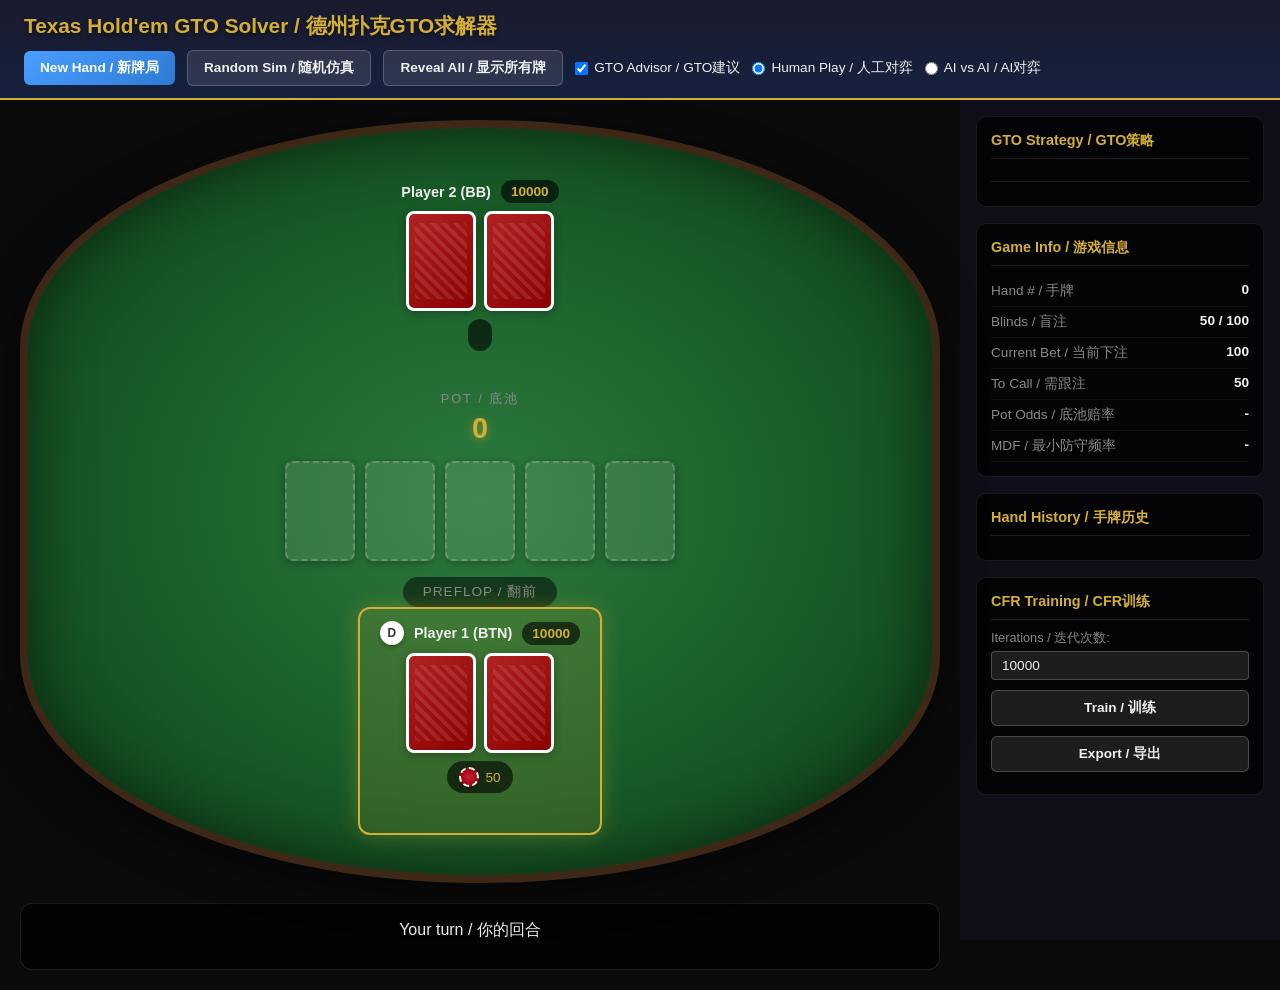
<file: index.html>
<!DOCTYPE html>
<html lang="zh-CN">
<head>
    <meta charset="UTF-8">
    <meta name="viewport" content="width=device-width, initial-scale=1.0">
    <title>Texas Hold'em GTO Solver / 德州扑克GTO求解器</title>
    <link rel="stylesheet" href="src/ui/style.css">
</head>
<body>
    <!-- 顶部控制栏 / Top Control Bar -->
    <header class="control-bar">
        <h1>Texas Hold'em GTO Solver / 德州扑克GTO求解器</h1>
        <div class="controls">
            <button id="btn-new-hand" class="btn-primary">
                New Hand / 新牌局
            </button>
            <button id="btn-random-sim" class="btn-secondary">
                Random Sim / 随机仿真
            </button>
            <button id="btn-reveal-all" class="btn-secondary">
                Reveal All / 显示所有牌
            </button>
            <label class="toggle-label">
                <input type="checkbox" id="toggle-gto" checked>
                <span>GTO Advisor / GTO建议</span>
            </label>
            <div class="mode-selector">
                <label>
                    <input type="radio" name="game-mode" value="human" checked>
                    Human Play / 人工对弈
                </label>
                <label>
                    <input type="radio" name="game-mode" value="ai-vs-ai">
                    AI vs AI / AI对弈
                </label>
            </div>
        </div>
    </header>

    <!-- 主游戏区域 / Main Game Area -->
    <main class="game-container">
        <!-- 扑克桌 / Poker Table -->
        <div class="poker-table">
            <!-- 玩家2 (BB) / Player 2 -->
            <div class="player-position player-top" id="player-1">
                <div class="player-info">
                    <span class="player-name">Player 2 (BB)</span>
                    <span class="player-stack" id="stack-1">10000</span>
                    <span class="dealer-btn" id="dealer-1"></span>
                </div>
                <div class="player-cards" id="cards-1">
                    <div class="card card-back"></div>
                    <div class="card card-back"></div>
                </div>
                <div class="player-bet" id="bet-1"></div>
                <div class="player-status" id="status-1"></div>
            </div>

            <!-- 公共牌区域 / Community Cards Area -->
            <div class="community-area">
                <div class="pot-display">
                    <span class="pot-label">Pot / 底池</span>
                    <span class="pot-amount" id="pot-amount">0</span>
                </div>
                <div class="community-cards" id="community-cards">
                    <div class="card slot"></div>
                    <div class="card slot"></div>
                    <div class="card slot"></div>
                    <div class="card slot"></div>
                    <div class="card slot"></div>
                </div>
                <div class="phase-indicator" id="phase-indicator">Preflop / 翻前</div>
            </div>

            <!-- 玩家1 (BTN/SB) / Player 1 -->
            <div class="player-position player-bottom active" id="player-0">
                <div class="player-info">
                    <span class="dealer-btn visible" id="dealer-0">D</span>
                    <span class="player-name">Player 1 (BTN)</span>
                    <span class="player-stack" id="stack-0">10000</span>
                </div>
                <div class="player-cards" id="cards-0">
                    <div class="card card-back"></div>
                    <div class="card card-back"></div>
                </div>
                <div class="player-bet" id="bet-0">
                    <span class="chip"></span>
                    <span class="bet-amount">50</span>
                </div>
                <div class="player-status" id="status-0"></div>
            </div>
        </div>

        <!-- 行动控制区 / Action Control Area -->
        <div class="action-panel" id="action-panel">
            <div class="action-info">
                <span id="action-text">Your turn / 你的回合</span>
                <span id="call-amount"></span>
            </div>
            <div class="action-buttons" id="action-buttons">
                <!-- 动态生成 / Dynamically generated -->
            </div>
        </div>
    </main>

    <!-- 侧边栏: GTO建议与信息 / Sidebar: GTO Advisor & Info -->
    <aside class="sidebar">
        <!-- GTO策略面板 / GTO Strategy Panel -->
        <div class="panel gto-panel" id="gto-panel">
            <h3>GTO Strategy / GTO策略</h3>
            <div class="gto-info-set" id="gto-info-set"></div>
            <div class="gto-actions" id="gto-actions"></div>
            <div class="gto-theory" id="gto-theory"></div>
        </div>

        <!-- 游戏信息 / Game Info -->
        <div class="panel game-info-panel">
            <h3>Game Info / 游戏信息</h3>
            <div class="info-row">
                <span>Hand # / 手牌</span>
                <span id="hand-number">0</span>
            </div>
            <div class="info-row">
                <span>Blinds / 盲注</span>
                <span>50 / 100</span>
            </div>
            <div class="info-row">
                <span>Current Bet / 当前下注</span>
                <span id="current-bet">100</span>
            </div>
            <div class="info-row">
                <span>To Call / 需跟注</span>
                <span id="to-call">50</span>
            </div>
            <div class="info-row">
                <span>Pot Odds / 底池赔率</span>
                <span id="pot-odds">-</span>
            </div>
            <div class="info-row">
                <span>MDF / 最小防守频率</span>
                <span id="mdf">-</span>
            </div>
        </div>

        <!-- 手牌历史 / Hand History -->
        <div class="panel history-panel">
            <h3>Hand History / 手牌历史</h3>
            <div class="history-list" id="history-list"></div>
        </div>

        <!-- CFR训练控制 / CFR Training Control -->
        <div class="panel training-panel">
            <h3>CFR Training / CFR训练</h3>
            <div class="training-controls">
                <label>
                    Iterations / 迭代次数:
                    <input type="number" id="train-iterations" value="10000" min="1000" max="100000" step="1000">
                </label>
                <button id="btn-train" class="btn-secondary">Train / 训练</button>
                <button id="btn-export" class="btn-secondary">Export / 导出</button>
            </div>
            <div class="training-progress" id="training-progress"></div>
        </div>
    </aside>

    <!-- 结果弹窗 / Result Modal -->
    <div class="modal" id="result-modal">
        <div class="modal-content">
            <h2 id="result-title">Hand Result / 牌局结果</h2>
            <div class="result-details" id="result-details"></div>
            <button class="btn-primary" id="btn-close-modal">OK</button>
        </div>
    </div>

    <script type="module" src="src/ui/app.js"></script>
</body>
</html>
</file>
<file: src/ui/style.css>
/**
 * ============================================================================
 * style.css - 德州扑克GTO求解器样式 / Poker GTO Solver Styles
 * ============================================================================
 * 设计原则 / Design Principles:
 * - 深色主题模拟真实扑克桌 / Dark theme simulating real poker table
 * - 响应式布局 / Responsive layout
 * - 清晰的视觉层次 / Clear visual hierarchy
 * - 中文/英文双语兼容 / Bilingual Chinese/English support
 */

:root {
    --table-green: #1a5f2a;
    --table-green-light: #2d7a3e;
    --table-border: #0d3d18;
    --card-width: 70px;
    --card-height: 100px;
    --chip-red: #c41e3a;
    --chip-blue: #1e4c8c;
    --chip-green: #228b22;
    --chip-black: #1a1a1a;
    --text-gold: #d4af37;
    --text-light: #f0f0f0;
    --text-dim: #888;
    --accent-blue: #4a9eff;
    --accent-green: #4caf50;
    --accent-red: #f44336;
    --panel-bg: rgba(0, 0, 0, 0.7);
    --hover-bg: rgba(255, 255, 255, 0.1);
}

* {
    margin: 0;
    padding: 0;
    box-sizing: border-box;
}

body {
    font-family: 'Segoe UI', 'Microsoft YaHei', 'PingFang SC', sans-serif;
    background: #0a0a0a;
    color: var(--text-light);
    min-height: 100vh;
    display: flex;
    flex-direction: column;
}

/* ============================================================================
   顶部控制栏 / Top Control Bar
   ============================================================================ */
.control-bar {
    background: linear-gradient(180deg, #1a1a2e 0%, #16213e 100%);
    padding: 12px 24px;
    display: flex;
    justify-content: space-between;
    align-items: center;
    border-bottom: 2px solid var(--text-gold);
    flex-wrap: wrap;
    gap: 10px;
}

.control-bar h1 {
    font-size: 1.3rem;
    color: var(--text-gold);
    text-shadow: 0 2px 4px rgba(0,0,0,0.5);
}

.controls {
    display: flex;
    align-items: center;
    gap: 12px;
    flex-wrap: wrap;
}

button {
    padding: 8px 16px;
    border: none;
    border-radius: 6px;
    cursor: pointer;
    font-size: 0.85rem;
    font-weight: 600;
    transition: all 0.2s;
    font-family: inherit;
}

.btn-primary {
    background: linear-gradient(135deg, var(--accent-blue), #2e7bd6);
    color: white;
}

.btn-primary:hover {
    transform: translateY(-2px);
    box-shadow: 0 4px 12px rgba(74, 158, 255, 0.4);
}

.btn-secondary {
    background: rgba(255,255,255,0.1);
    color: var(--text-light);
    border: 1px solid rgba(255,255,255,0.2);
}

.btn-secondary:hover {
    background: rgba(255,255,255,0.2);
}

.btn-action {
    padding: 12px 24px;
    font-size: 1rem;
    min-width: 120px;
}

.btn-fold {
    background: linear-gradient(135deg, #8b0000, var(--accent-red));
    color: white;
}

.btn-fold:hover {
    box-shadow: 0 4px 12px rgba(244, 67, 54, 0.4);
}

.btn-call {
    background: linear-gradient(135deg, #2e7d32, var(--accent-green));
    color: white;
}

.btn-call:hover {
    box-shadow: 0 4px 12px rgba(76, 175, 80, 0.4);
}

.btn-raise {
    background: linear-gradient(135deg, #f57c00, #ff9800);
    color: white;
}

.btn-raise:hover {
    box-shadow: 0 4px 12px rgba(255, 152, 0, 0.4);
}

.toggle-label, .mode-selector label {
    display: flex;
    align-items: center;
    gap: 6px;
    cursor: pointer;
    font-size: 0.85rem;
    color: var(--text-light);
}

.mode-selector {
    display: flex;
    gap: 12px;
}

input[type="checkbox"], input[type="radio"] {
    cursor: pointer;
}

/* ============================================================================
   主布局 / Main Layout
   ============================================================================ */
.game-container {
    flex: 1;
    display: flex;
    flex-direction: column;
    padding: 20px;
    gap: 20px;
}

/* 侧边栏与主区域 / Sidebar and Main Area */
body {
    display: grid;
    grid-template-rows: auto 1fr;
    grid-template-columns: 1fr 320px;
    grid-template-areas:
        "header header"
        "main sidebar";
}

.control-bar { grid-area: header; }
.game-container { grid-area: main; }
.sidebar { grid-area: sidebar; }

@media (max-width: 900px) {
    body {
        grid-template-columns: 1fr;
        grid-template-areas:
            "header"
            "main"
            "sidebar";
    }
}

/* ============================================================================
   扑克桌 / Poker Table
   ============================================================================ */
.poker-table {
    background: radial-gradient(ellipse at center, var(--table-green-light) 0%, var(--table-green) 50%, var(--table-border) 100%);
    border-radius: 50% / 30%;
    padding: 40px 60px;
    min-height: 400px;
    display: flex;
    flex-direction: column;
    justify-content: space-between;
    align-items: center;
    position: relative;
    box-shadow:
        inset 0 0 60px rgba(0,0,0,0.5),
        0 10px 40px rgba(0,0,0,0.5);
    border: 8px solid #3d2817;
}

/* ============================================================================
   玩家位置 / Player Positions
   ============================================================================ */
.player-position {
    display: flex;
    flex-direction: column;
    align-items: center;
    gap: 8px;
    padding: 12px 20px;
    border-radius: 12px;
    transition: all 0.3s;
    min-width: 160px;
}

.player-position.active {
    background: rgba(212, 175, 55, 0.15);
    box-shadow: 0 0 20px rgba(212, 175, 55, 0.3);
    border: 2px solid var(--text-gold);
}

.player-position.folded {
    opacity: 0.5;
}

.player-position.all-in {
    background: rgba(244, 67, 54, 0.15);
    border: 2px solid var(--accent-red);
}

.player-info {
    display: flex;
    align-items: center;
    gap: 10px;
    font-size: 0.9rem;
}

.player-name {
    font-weight: 600;
    color: var(--text-light);
}

.player-stack {
    background: rgba(0,0,0,0.6);
    padding: 4px 10px;
    border-radius: 12px;
    color: var(--text-gold);
    font-weight: 700;
    font-size: 0.85rem;
}

.dealer-btn {
    width: 24px;
    height: 24px;
    background: white;
    color: #333;
    border-radius: 50%;
    display: none;
    align-items: center;
    justify-content: center;
    font-weight: 800;
    font-size: 0.75rem;
    box-shadow: 0 2px 4px rgba(0,0,0,0.3);
}

.dealer-btn.visible {
    display: flex;
}

.player-cards {
    display: flex;
    gap: 8px;
}

.player-bet {
    display: flex;
    align-items: center;
    gap: 6px;
    background: rgba(0,0,0,0.6);
    padding: 6px 12px;
    border-radius: 16px;
    font-size: 0.85rem;
    color: var(--text-gold);
    min-height: 32px;
}

.player-status {
    font-size: 0.8rem;
    color: var(--accent-red);
    font-weight: 600;
    min-height: 20px;
}

/* ============================================================================
   扑克牌 / Playing Cards
   ============================================================================ */
.card {
    width: var(--card-width);
    height: var(--card-height);
    background: white;
    border-radius: 8px;
    display: flex;
    flex-direction: column;
    align-items: center;
    justify-content: center;
    font-size: 1.5rem;
    font-weight: 700;
    box-shadow: 0 2px 8px rgba(0,0,0,0.3);
    position: relative;
    user-select: none;
    transition: transform 0.3s;
}

.card:hover {
    transform: translateY(-4px);
}

.card.slot {
    background: rgba(255,255,255,0.1);
    border: 2px dashed rgba(255,255,255,0.2);
}

.card.card-back {
    background: linear-gradient(135deg, #b22222 0%, #8b0000 100%);
    border: 3px solid white;
}

.card.card-back::after {
    content: "";
    width: 80%;
    height: 80%;
    background: repeating-linear-gradient(
        45deg,
        rgba(255,255,255,0.1) 0px,
        rgba(255,255,255,0.1) 4px,
        transparent 4px,
        transparent 8px
    );
    border-radius: 4px;
}

.card .suit {
    font-size: 1.8rem;
    line-height: 1;
}

.card .rank {
    position: absolute;
    top: 4px;
    left: 6px;
    font-size: 0.85rem;
}

.card .rank-bottom {
    position: absolute;
    bottom: 4px;
    right: 6px;
    font-size: 0.85rem;
    transform: rotate(180deg);
}

.card.red {
    color: #c41e3a;
}

.card.black {
    color: #1a1a1a;
}

/* ============================================================================
   公共牌区域 / Community Area
   ============================================================================ */
.community-area {
    display: flex;
    flex-direction: column;
    align-items: center;
    gap: 16px;
}

.pot-display {
    display: flex;
    flex-direction: column;
    align-items: center;
    gap: 4px;
}

.pot-label {
    font-size: 0.8rem;
    color: var(--text-dim);
    text-transform: uppercase;
    letter-spacing: 2px;
}

.pot-amount {
    font-size: 1.8rem;
    font-weight: 800;
    color: var(--text-gold);
    text-shadow: 0 2px 8px rgba(212, 175, 55, 0.5);
}

.community-cards {
    display: flex;
    gap: 10px;
}

.phase-indicator {
    background: rgba(0,0,0,0.5);
    padding: 6px 20px;
    border-radius: 16px;
    font-size: 0.85rem;
    color: var(--text-dim);
    text-transform: uppercase;
    letter-spacing: 1px;
}

/* ============================================================================
   筹码 / Chips
   ============================================================================ */
.chip {
    width: 20px;
    height: 20px;
    border-radius: 50%;
    background: radial-gradient(circle, var(--chip-red) 0%, #8b0000 100%);
    border: 2px dashed white;
    display: inline-block;
    box-shadow: 0 2px 4px rgba(0,0,0,0.3);
}

/* ============================================================================
   行动面板 / Action Panel
   ============================================================================ */
.action-panel {
    background: var(--panel-bg);
    border-radius: 12px;
    padding: 16px 24px;
    display: flex;
    flex-direction: column;
    align-items: center;
    gap: 12px;
    border: 1px solid rgba(255,255,255,0.1);
}

.action-info {
    display: flex;
    gap: 20px;
    font-size: 1rem;
    color: var(--text-light);
}

.action-buttons {
    display: flex;
    gap: 12px;
    flex-wrap: wrap;
    justify-content: center;
}

/* ============================================================================
   侧边栏面板 / Sidebar Panels
   ============================================================================ */
.sidebar {
    background: #0f0f1a;
    padding: 16px;
    display: flex;
    flex-direction: column;
    gap: 16px;
    overflow-y: auto;
    max-height: calc(100vh - 60px);
}

.panel {
    background: var(--panel-bg);
    border-radius: 10px;
    padding: 14px;
    border: 1px solid rgba(255,255,255,0.08);
}

.panel h3 {
    font-size: 0.9rem;
    color: var(--text-gold);
    margin-bottom: 10px;
    padding-bottom: 8px;
    border-bottom: 1px solid rgba(255,255,255,0.1);
}

.info-row {
    display: flex;
    justify-content: space-between;
    padding: 6px 0;
    font-size: 0.85rem;
    border-bottom: 1px solid rgba(255,255,255,0.05);
}

.info-row span:first-child {
    color: var(--text-dim);
}

.info-row span:last-child {
    color: var(--text-light);
    font-weight: 600;
}

/* GTO策略面板 / GTO Strategy Panel */
.gto-actions {
    display: flex;
    flex-direction: column;
    gap: 8px;
    margin-top: 10px;
}

.gto-action-item {
    display: flex;
    flex-direction: column;
    gap: 4px;
    padding: 8px;
    border-radius: 6px;
    background: rgba(255,255,255,0.03);
}

.gto-action-item.best {
    background: rgba(212, 175, 55, 0.1);
    border: 1px solid rgba(212, 175, 55, 0.3);
}

.gto-action-header {
    display: flex;
    justify-content: space-between;
    align-items: center;
}

.gto-action-name {
    font-size: 0.85rem;
    font-weight: 600;
}

.gto-action-prob {
    font-size: 0.9rem;
    color: var(--text-gold);
    font-weight: 700;
}

.gto-action-bar {
    height: 6px;
    background: rgba(255,255,255,0.1);
    border-radius: 3px;
    overflow: hidden;
}

.gto-action-bar-fill {
    height: 100%;
    background: linear-gradient(90deg, var(--accent-blue), var(--accent-green));
    border-radius: 3px;
    transition: width 0.5s;
}

.gto-action-reason {
    font-size: 0.75rem;
    color: var(--text-dim);
    line-height: 1.3;
}

.gto-theory {
    margin-top: 12px;
    padding-top: 10px;
    border-top: 1px solid rgba(255,255,255,0.1);
    font-size: 0.8rem;
    color: var(--text-dim);
}

.gto-theory .theory-row {
    display: flex;
    justify-content: space-between;
    padding: 3px 0;
}

.gto-info-set {
    font-size: 0.75rem;
    color: var(--text-dim);
    word-break: break-all;
    margin-bottom: 8px;
}

/* 历史记录 / History */
.history-list {
    max-height: 200px;
    overflow-y: auto;
    font-size: 0.8rem;
    display: flex;
    flex-direction: column;
    gap: 4px;
}

.history-item {
    padding: 4px 8px;
    border-radius: 4px;
    background: rgba(255,255,255,0.03);
}

.history-item .h-phase {
    color: var(--text-gold);
    font-weight: 600;
    text-transform: uppercase;
    font-size: 0.7rem;
}

.history-item .h-action {
    color: var(--text-light);
}

.history-item .h-amount {
    color: var(--accent-green);
}

/* 训练面板 / Training Panel */
.training-controls {
    display: flex;
    flex-direction: column;
    gap: 10px;
}

.training-controls label {
    display: flex;
    flex-direction: column;
    gap: 4px;
    font-size: 0.8rem;
    color: var(--text-dim);
}

.training-controls input[type="number"] {
    background: rgba(255,255,255,0.1);
    border: 1px solid rgba(255,255,255,0.2);
    color: var(--text-light);
    padding: 6px 10px;
    border-radius: 4px;
    font-size: 0.85rem;
}

.training-progress {
    margin-top: 8px;
    font-size: 0.8rem;
    color: var(--text-dim);
}

/* ============================================================================
   弹窗 / Modal
   ============================================================================ */
.modal {
    display: none;
    position: fixed;
    top: 0;
    left: 0;
    width: 100%;
    height: 100%;
    background: rgba(0,0,0,0.8);
    z-index: 1000;
    align-items: center;
    justify-content: center;
}

.modal.active {
    display: flex;
}

.modal-content {
    background: linear-gradient(135deg, #1a1a2e, #16213e);
    border-radius: 16px;
    padding: 32px;
    max-width: 400px;
    width: 90%;
    text-align: center;
    border: 2px solid var(--text-gold);
    box-shadow: 0 20px 60px rgba(0,0,0,0.5);
}

.modal-content h2 {
    color: var(--text-gold);
    margin-bottom: 16px;
}

.result-details {
    margin: 20px 0;
    font-size: 1rem;
    line-height: 1.6;
}

.result-winner {
    color: var(--accent-green);
    font-weight: 700;
    font-size: 1.2rem;
}

.result-cards {
    display: flex;
    justify-content: center;
    gap: 8px;
    margin: 12px 0;
}

.result-hand-type {
    color: var(--text-gold);
    font-size: 0.9rem;
}

/* ============================================================================
   滚动条 / Scrollbar
   ============================================================================ */
::-webkit-scrollbar {
    width: 6px;
}

::-webkit-scrollbar-track {
    background: rgba(0,0,0,0.3);
}

::-webkit-scrollbar-thumb {
    background: rgba(255,255,255,0.2);
    border-radius: 3px;
}

::-webkit-scrollbar-thumb:hover {
    background: rgba(255,255,255,0.3);
}

/* ============================================================================
   动画 / Animations
   ============================================================================ */
@keyframes dealCard {
    from {
        opacity: 0;
        transform: translateY(-30px) rotateY(90deg);
    }
    to {
        opacity: 1;
        transform: translateY(0) rotateY(0);
    }
}

.card.dealt {
    animation: dealCard 0.4s ease-out;
}

@keyframes pulse {
    0%, 100% { opacity: 1; }
    50% { opacity: 0.6; }
}

.player-position.active .player-name {
    animation: pulse 1.5s infinite;
}

/* 响应式调整 / Responsive Adjustments */
@media (max-width: 700px) {
    .poker-table {
        padding: 20px 30px;
        min-height: 300px;
    }

    .card {
        --card-width: 55px;
        --card-height: 80px;
        font-size: 1.2rem;
    }

    .action-buttons {
        gap: 8px;
    }

    .btn-action {
        padding: 10px 16px;
        font-size: 0.9rem;
        min-width: 90px;
    }

    .control-bar h1 {
        font-size: 1rem;
    }
}
</file>
